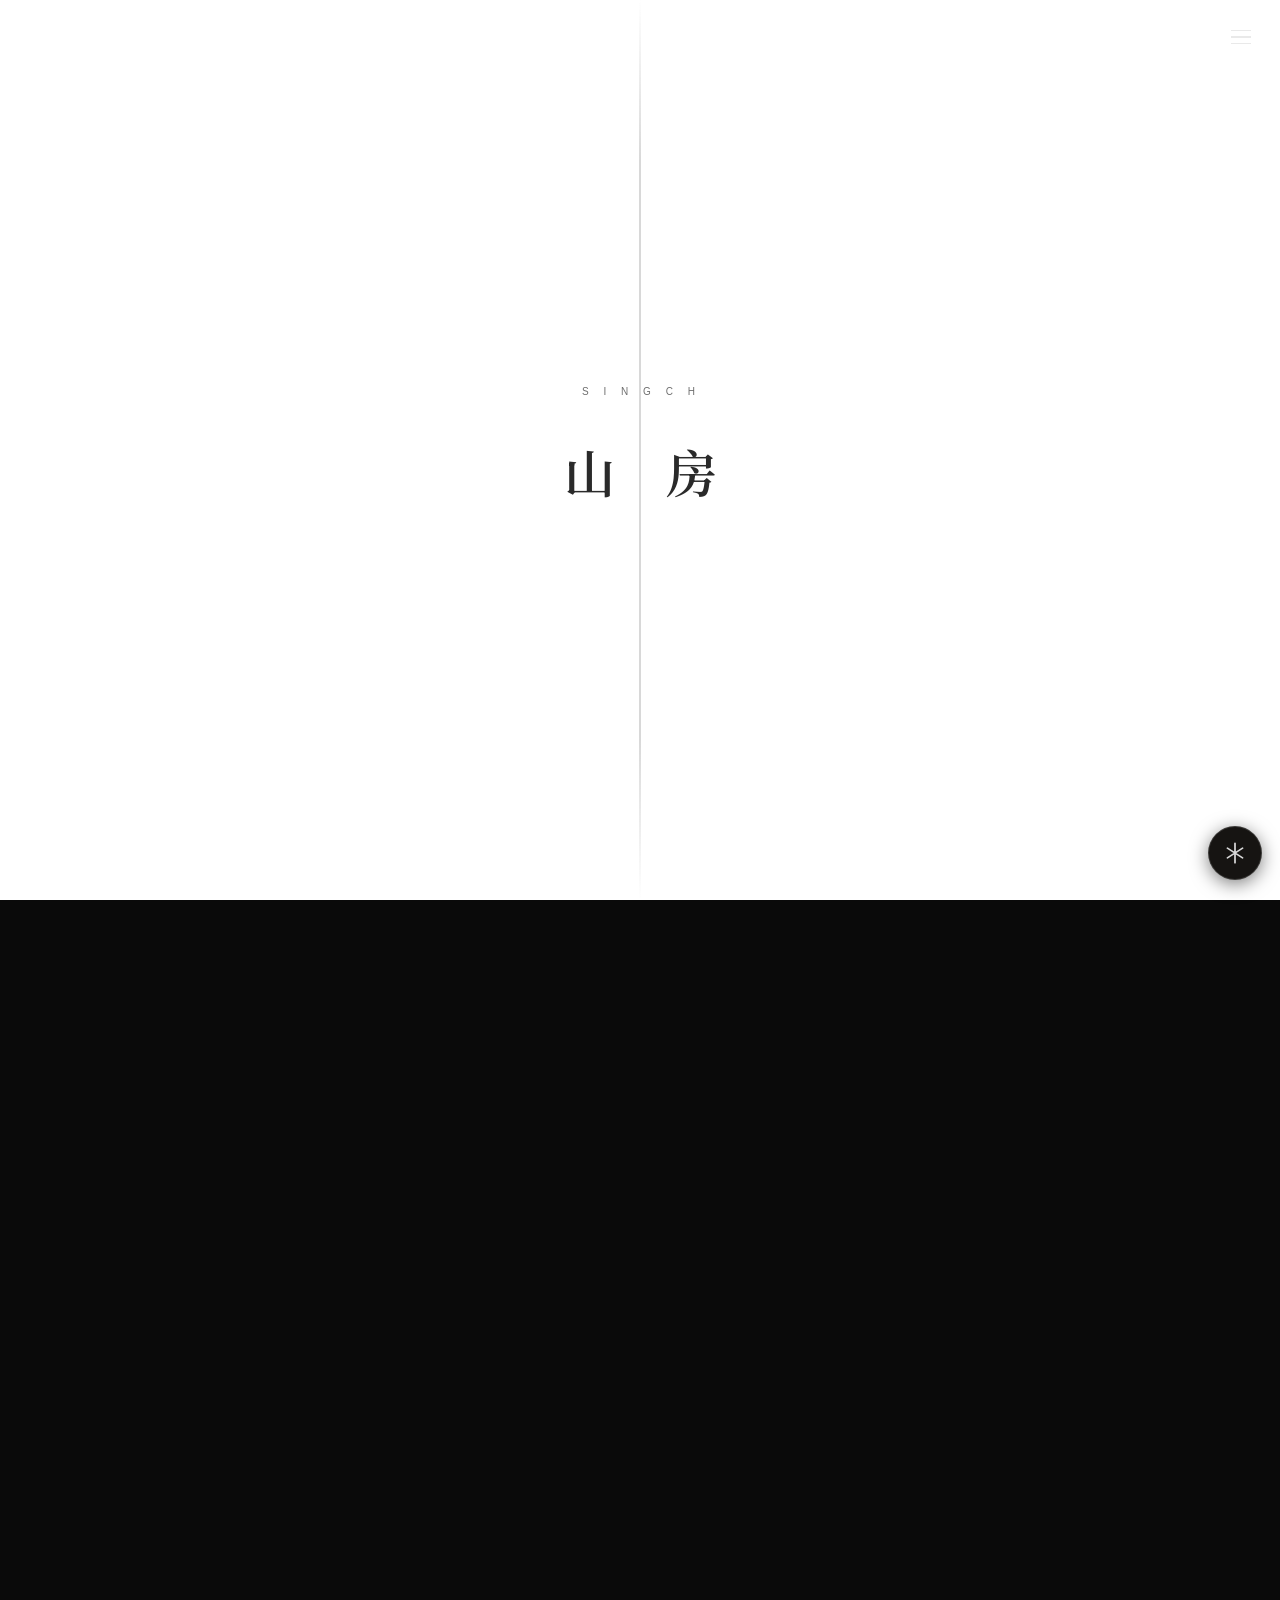
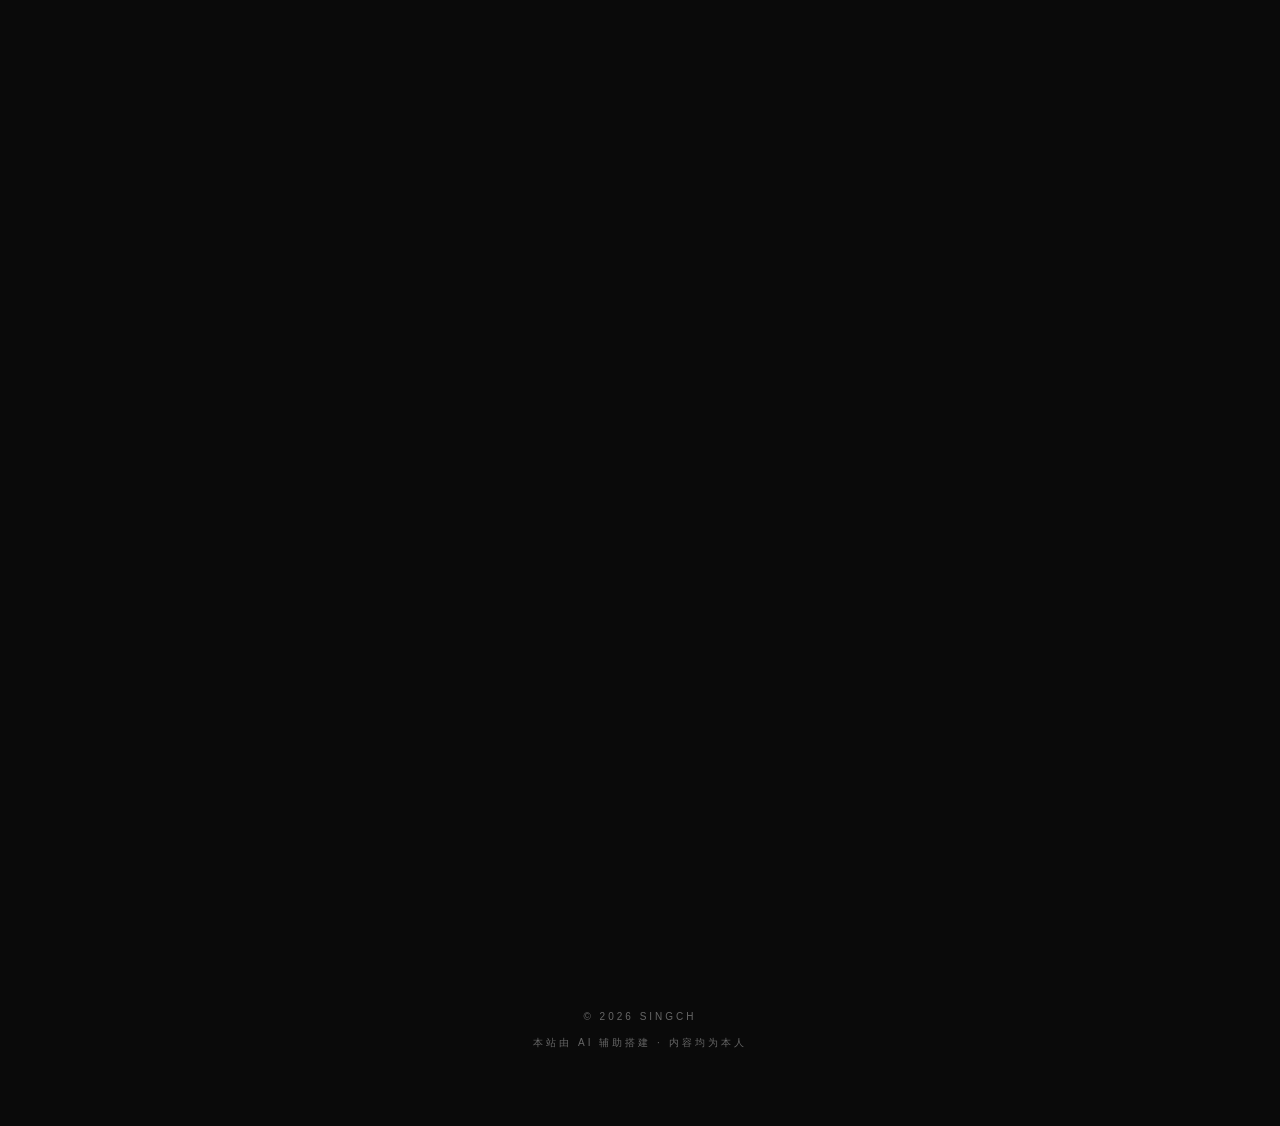
<file: index.html>
<!DOCTYPE html>
<html lang="zh-CN">
<head>
<meta charset="UTF-8">
<meta name="viewport" content="width=device-width, initial-scale=1.0, viewport-fit=cover">
<title>山房 · 开门见山</title>
<meta name="description" content="开门见山。一间山腰上的房子，十一年，三千条笔记，一百六十万字。">
<meta name="theme-color" content="#0a0a0a">
<link rel="preconnect" href="https://fonts.googleapis.com">
<link rel="preconnect" href="https://fonts.gstatic.com" crossorigin>
<link href="https://fonts.googleapis.com/css2?family=Noto+Serif+SC:wght@400;600;700&display=swap" rel="stylesheet">
<link rel="stylesheet" href="assets/css/style.css">
</head>
<body>
<div id="app"></div>
<noscript><div style="padding:40vh 20px;color:#e8e5dc;font-family:serif;text-align:center;">这间山房需要 JavaScript 才能开门。</div></noscript>

<button class="burger" id="burger" aria-label="菜单">
  <span></span><span></span><span></span>
</button>

<div class="menu" id="menu">
  <nav>
    <a href="#/" data-tab="home"><i>01</i>门</a>
    <a href="#/posts" data-tab="posts"><i>02</i>文</a>
    <a href="#/videos" data-tab="videos"><i>03</i>影</a>
    <a href="#/gallery" data-tab="gallery"><i>04</i>画</a>
    <a href="#/about" data-tab="about"><i>05</i>我</a>
  </nav>
  <div class="menu-foot">© 2026 singch</div>
</div>

<button class="bloom" id="bloom" aria-label="换季">
  <!-- 冬 · 雪花 -->
  <svg class="ic ic-0" viewBox="0 0 24 24" fill="none" stroke="currentColor" stroke-width="1.6" stroke-linecap="round" aria-hidden="true">
    <path d="M12 3v18M5 7.5l14 9M19 7.5l-14 9"/>
  </svg>
  <!-- 春 · 嫩芽 -->
  <svg class="ic ic-1" viewBox="0 0 24 24" fill="none" stroke="currentColor" stroke-width="1.5" stroke-linecap="round" stroke-linejoin="round" aria-hidden="true">
    <path d="M12 21q-.7-4 .1-8"/>
    <path d="M12 13C7 13 5 9 5.5 5.5 9 6 12 9.5 12 13Z"/>
    <path d="M12 13C17 13 19 9 18.5 5.5 15 6 12 9.5 12 13Z"/>
  </svg>
  <!-- 夏 · 瓢虫 -->
  <svg class="ic ic-2" viewBox="0 0 24 24" fill="none" stroke="currentColor" stroke-width="1.5" stroke-linecap="round" stroke-linejoin="round" aria-hidden="true">
    <ellipse cx="12" cy="13.5" rx="6.5" ry="7.5"/>
    <path d="M12 6v15"/>
    <path d="M9 4.6C9.8 3.4 10.8 2.8 12 2.8s2.2.6 3 1.8"/>
    <circle cx="9.6" cy="10.5" r="0.75" fill="currentColor" stroke="none"/>
    <circle cx="14.4" cy="10.5" r="0.75" fill="currentColor" stroke="none"/>
    <circle cx="9.6" cy="15.5" r="0.75" fill="currentColor" stroke="none"/>
    <circle cx="14.4" cy="15.5" r="0.75" fill="currentColor" stroke="none"/>
  </svg>
  <!-- 秋 · 落叶 -->
  <svg class="ic ic-3" viewBox="0 0 24 24" fill="none" stroke="currentColor" stroke-width="1.6" stroke-linecap="round" stroke-linejoin="round" aria-hidden="true">
    <path d="M4 20C4 11 10 4 20 4c0 10-7 16-16 16z"/>
    <path d="M4 20C9 15 13 11 16 8"/>
  </svg>
</button>
<div class="bloom-toast" id="bloomToast"></div>

<script src="assets/js/posts-data.js"></script>
<script src="assets/js/app.js"></script>
</body>
</html>
</file>
<file: assets/css/style.css>
/* ============ 山房 · 开门见山 · 夜色版 ============ */

:root {
  --bg: #0a0a0a;
  --ink: #e9e9e9;           /* 中性白（去黄） */
  --grey: #9a9a9a;
  --dim: #676767;
  --faint: #1c1c1c;
  --line: rgba(255, 255, 255, 0.1);
  --accent: #d8d8d8;        /* 冬（雪）：银白 */
  --accent-bright: #f5f5f5;
  --serif: 'Songti SC', 'STSong', 'Noto Serif SC', 'SimSun', serif;
  --sans: -apple-system, BlinkMacSystemFont, 'PingFang SC', 'Segoe UI', 'Microsoft YaHei', sans-serif;
}

* { margin: 0; padding: 0; box-sizing: border-box; -webkit-tap-highlight-color: transparent; }
html { scroll-behavior: smooth; }
body {
  background: var(--bg);
  color: var(--ink);
  font-family: var(--sans);
  font-size: 15px;
  line-height: 1.8;
  min-height: 100vh;
  -webkit-font-smoothing: antialiased;
  overflow-x: hidden;
}
body.menu-open { overflow: hidden; }
::selection { background: var(--accent); color: #0a0a0a; }
a { color: inherit; }

/* 汉堡 */
.burger {
  position: fixed; top: 10px; right: 10px; z-index: 130;
  width: 46px; height: 46px; background: none; border: none; cursor: pointer;
  display: flex; flex-direction: column; justify-content: center; align-items: center; gap: 5px;
}
.burger span {
  display: block; width: 20px; height: 1.5px; background: var(--ink);
  transition: transform 0.4s cubic-bezier(0.4, 0, 0.2, 1), opacity 0.3s, background 0.3s;
}
body.menu-open .burger span { background: #f5f5f5; }
.burger.open span:nth-child(1) { transform: translateY(6.5px) rotate(45deg); }
.burger.open span:nth-child(2) { opacity: 0; }
.burger.open span:nth-child(3) { transform: translateY(-6.5px) rotate(-45deg); }

/* 全屏菜单 */
.menu {
  position: fixed; inset: 0; z-index: 120;
  background: rgba(8, 8, 8, 0.97);
  -webkit-backdrop-filter: blur(14px); backdrop-filter: blur(14px);
  display: flex; flex-direction: column; justify-content: center; padding: 0 9vw;
  opacity: 0; visibility: hidden; transition: opacity 0.45s ease, visibility 0.45s;
}
.menu.open { opacity: 1; visibility: visible; }
.menu nav { display: flex; flex-direction: column; }
.menu a {
  display: flex; align-items: baseline; gap: 20px;
  font-family: var(--serif); font-size: clamp(1.6rem, 7vw, 2.4rem);
  font-weight: 600; letter-spacing: 0.1em; color: #7d7d78; text-decoration: none;
  padding: 15px 0; border-bottom: 1px solid rgba(255, 255, 255, 0.08);
  transform: translateY(26px); opacity: 0;
  transition: transform 0.55s cubic-bezier(0.2, 0.7, 0.2, 1), opacity 0.55s, color 0.3s, padding-left 0.35s;
}
.menu.open a { transform: none; opacity: 1; }
.menu.open a:nth-child(1) { transition-delay: 0.05s; }
.menu.open a:nth-child(2) { transition-delay: 0.11s; }
.menu.open a:nth-child(3) { transition-delay: 0.17s; }
.menu.open a:nth-child(4) { transition-delay: 0.23s; }
.menu.open a:nth-child(5) { transition-delay: 0.29s; }
.menu a:hover, .menu a.active { color: var(--accent-bright); padding-left: 12px; }
.menu a i { font-style: normal; font-family: var(--sans); font-size: 10px; letter-spacing: 0.25em; color: #4a4a46; }
.menu-foot { position: absolute; bottom: 26px; left: 9vw; font-size: 10px; letter-spacing: 0.25em; color: #4a4a46; }

/* 书（中式木门） */
.book { height: 200vh; position: relative; z-index: 1; }
.book-sticky { position: sticky; top: 0; height: 100vh; height: 100svh; perspective: 1800px; overflow: hidden; }
/* 整樘门（含门框）：接近全开时渐变淡出，全开即彻底消失（不闪、不留残片） */
.cover {
  position: absolute; inset: 0; z-index: 100; --w: 0; perspective: 1600px; pointer-events: none;
  opacity: clamp(0, calc((1 - var(--w)) * 4), 1);
}

.shutter {
  position: absolute; top: 0; bottom: 0; width: 50%;
  background: #ffffff;
  backface-visibility: hidden;
  will-change: transform;
}
.seam {
  position: absolute; top: 0; bottom: 0; left: 50%;
  width: 2px; margin-left: -1px;
  background: linear-gradient(to bottom, transparent 0%, var(--accent) 18%, var(--accent) 82%, transparent 100%);
  opacity: calc(1 - var(--w) * 10);
  pointer-events: none;
}

.s-l {
  left: 0;
  transform-origin: left center;
  transform: rotateY(calc(var(--w) * 95deg));
}
.s-r {
  right: 0;
  transform-origin: right center;
  transform: rotateY(calc(var(--w) * -95deg));
}

.cover-inner {
  position: absolute; inset: 0;
  display: flex; flex-direction: column; align-items: center; justify-content: center; gap: 24px;
  text-align: center;
  opacity: calc(1 - var(--w) * 2.6);
  pointer-events: none;
}
.cover-kicker { font-size: 10px; letter-spacing: 0.6em; text-indent: 0.3em; color: #6e6e6e; }
.cover-title { font-family: var(--serif); font-size: clamp(1.9rem, 8vw, 3.2rem); font-weight: 600; color: #2a2a2a; }

.mtn { width: min(72vw, 340px); margin-top: 4px; }
.mtn path { fill: none; stroke: #6e6e6e; stroke-width: 1.3; stroke-linecap: round; stroke-linejoin: round; }
.mtn .snowgrp path { fill: #d8d8d8; stroke: none; }

/* 雪线随季节换高度（冬最低/春高/夏无/秋略低于春），默认不显示任何一组 */
.snowgrp > g { display: none; }
html[data-snow="winter"] .snow-w { display: block; }
html[data-snow="spring"] .snow-s { display: block; }
html[data-snow="autumn"] .snow-a { display: block; }

.pg-no { position: absolute; top: 24px; right: 22px; font-family: var(--serif); font-size: 10px; letter-spacing: 0.2em; color: rgba(232, 229, 220, 0.24); }
.hl { color: var(--accent); }

/* 四季按钮 */
.bloom {
  position: fixed; right: 18px; bottom: 20px; z-index: 115;
  width: 54px; height: 54px; border-radius: 50%;
  border: 1px solid rgba(255, 255, 255, 0.16); background: #161412;
  cursor: pointer;
  display: flex; align-items: center; justify-content: center; color: var(--accent);
  box-shadow: 0 4px 18px rgba(0, 0, 0, 0.5);
  transition: transform 0.25s, box-shadow 0.25s;
  animation: breathe 3.6s ease-in-out infinite;
}
.bloom:hover { transform: scale(1.1); box-shadow: 0 8px 26px rgba(0, 0, 0, 0.6); }
.bloom:active { transform: scale(0.92); }
.bloom:hover .ic { transform: scale(1.18) rotate(-6deg); }
.bloom .ic { width: 26px; height: 26px; transition: transform 0.35s cubic-bezier(0.2, 0.7, 0.2, 1); display: none; }
.bloom[data-si="0"] .ic-0, .bloom[data-si="1"] .ic-1, .bloom[data-si="2"] .ic-2, .bloom[data-si="3"] .ic-3 { display: block; }
@keyframes breathe { 0%, 100% { transform: scale(1); } 50% { transform: scale(1.06); } }
.bloom-ripple { position: absolute; inset: 0; border-radius: 50%; border: 2px solid var(--accent); animation: rip 0.7s ease-out forwards; pointer-events: none; }
@keyframes rip { from { transform: scale(1); opacity: 0.8; } to { transform: scale(2.1); opacity: 0; } }
.bloom-toast {
  position: fixed; right: 18px; bottom: 86px; z-index: 115;
  font-size: 11px; letter-spacing: 0.3em; color: var(--grey);
  background: #161412; border: 1px solid rgba(255, 255, 255, 0.1);
  padding: 8px 15px; border-radius: 999px; box-shadow: 0 4px 14px rgba(0, 0, 0, 0.5);
  white-space: nowrap; opacity: 0; transform: translateY(6px);
  transition: opacity 0.4s, transform 0.4s; pointer-events: none;
}
.bloom-toast.show { opacity: 1; transform: none; }

/* 回花园键 */
.back-garden {
  position: fixed; top: 12px; left: 12px; z-index: 110;
  font-size: 11px; letter-spacing: 0.25em; color: var(--grey);
  text-decoration: none;
  background: rgba(20, 18, 16, 0.75);
  -webkit-backdrop-filter: blur(10px); backdrop-filter: blur(10px);
  border: 1px solid rgba(255, 255, 255, 0.08);
  border-radius: 999px; padding: 8px 16px;
  transition: color 0.3s, border-color 0.3s;
}
.back-garden:hover { color: var(--accent); border-color: var(--accent); }

#dust { position: fixed; inset: 0; z-index: 0; pointer-events: none; }
.scene { min-height: 100vh; min-height: 100svh; position: relative; z-index: 1; display: flex; flex-direction: column; justify-content: center; align-items: center; text-align: center; padding: 0 26px; }
.rise { opacity: 0; will-change: transform, opacity; }
.scene-left { align-items: flex-start; text-align: left; padding-left: 9vw; }
@media (min-width: 768px) {
  .scene-left { padding-left: 18vw; padding-right: 18vw; max-width: 1200px; margin: 0 auto; align-items: center; text-align: left; }
  .scene-left .stat { min-width: 360px; }
}
.scene-compact { min-height: auto; padding: 14vh 26px 0; }
.scene-end { min-height: auto; padding: 44px 26px 70px; }

.hero-core { will-change: transform, opacity; }
.hero-kicker { font-size: 10px; color: var(--accent); animation: boot 1.4s 0.2s ease both; }
.hero-line { font-family: var(--serif); font-weight: 600; font-size: clamp(1.5rem, 6vw, 2.5rem); letter-spacing: 0.18em; text-indent: 0.09em; line-height: 2; margin: 26px 0 8px; animation: boot 1.6s 0.55s ease both; }
.hero-line .accent { color: var(--accent); }
.hero-en { font-size: 11px; letter-spacing: 0.35em; text-indent: 0.175em; color: var(--dim); animation: boot 1.6s 0.9s ease both; }
@keyframes boot { from { opacity: 0; transform: translateY(22px); filter: blur(6px); } to { opacity: 1; transform: none; filter: none; } }

.stat { display: flex; align-items: baseline; justify-content: flex-start; gap: 16px; margin: 10px 0; }
.stat .num { font-family: var(--serif); font-weight: 700; font-size: clamp(2.1rem, 9vw, 3.6rem); letter-spacing: 0.04em; color: var(--ink); font-variant-numeric: tabular-nums; min-width: 0; text-align: left; }
.stat em { font-style: normal; font-size: 0.8rem; letter-spacing: 0.2em; color: var(--grey); }

.scene-note { margin-top: 34px; font-size: 0.82rem; color: var(--grey); letter-spacing: 0.12em; line-height: 2; }

.creed { font-family: var(--serif); font-weight: 600; font-size: clamp(1.5rem, 6.5vw, 2.6rem); letter-spacing: 0.22em; line-height: 2; }

.enter { display: flex; flex-direction: column; width: 100%; max-width: 580px; }
.enter a { font-family: var(--serif); font-weight: 600; font-size: clamp(1.7rem, 7.5vw, 2.8rem); letter-spacing: 0.15em; color: var(--ink); text-decoration: none; display: flex; justify-content: space-between; align-items: center; padding: 22px 4px; border-bottom: 1px solid var(--line); transition: color 0.35s, padding-left 0.4s cubic-bezier(0.2, 0.7, 0.2, 1); }
.enter a:first-child { border-top: 1px solid var(--line); }
.enter a::after { content: '→'; font-family: var(--sans); color: var(--accent); opacity: 0; transform: translateX(-10px); transition: 0.4s; }
.enter a:hover, .enter a:active { color: var(--ink); padding-left: 16px; }
.enter a:hover::after, .enter a:active::after { opacity: 1; transform: none; }
.enter .zh { display: flex; align-items: baseline; gap: 14px; }
.enter a small { font-family: var(--sans); font-size: 10px; letter-spacing: 0.3em; color: var(--dim); font-weight: 400; }

.end-note { font-size: 10px; letter-spacing: 0.3em; color: var(--dim); line-height: 2.6; text-align: center; width: 100%; display: block; }

.page { max-width: 720px; margin: 0 auto; padding: 90px 22px 80px; position: relative; z-index: 1; animation: pageIn 0.5s ease both; }
@keyframes pageIn { from { opacity: 0; transform: translateY(14px); } to { opacity: 1; transform: none; } }
.page-title { font-family: var(--serif); font-size: 1.05rem; font-weight: 600; letter-spacing: 0.4em; color: var(--grey); margin-bottom: 8px; display: flex; align-items: center; gap: 14px; }
.page-title::before { content: ''; width: 22px; height: 1px; background: var(--accent); flex: none; }
.page-sub { font-size: 0.72rem; color: var(--dim); letter-spacing: 0.2em; margin-bottom: 34px; }

.row { display: block; text-decoration: none; padding: 30px 0 26px; border-bottom: 1px solid var(--line); transition: padding-left 0.4s cubic-bezier(0.2, 0.7, 0.2, 1); }
.row:hover { padding-left: 12px; }
.row .meta { font-size: 10px; letter-spacing: 0.22em; color: var(--dim); margin-bottom: 10px; }
.row h3 { font-family: var(--serif); font-size: 1.28rem; font-weight: 600; letter-spacing: 0.06em; display: flex; justify-content: space-between; align-items: center; gap: 10px; }
.row h3::after { content: '→'; font-family: var(--sans); font-size: 0.85rem; font-weight: 400; color: var(--accent); opacity: 0; transform: translateX(-8px); transition: 0.35s; }
.row:hover h3::after { opacity: 1; transform: none; }
.row p { color: var(--grey); font-size: 0.82rem; line-height: 1.85; margin-top: 10px; display: -webkit-box; -webkit-line-clamp: 2; -webkit-box-orient: vertical; overflow: hidden; }

.back { display: inline-block; margin-bottom: 26px; color: var(--dim); text-decoration: none; font-size: 0.75rem; letter-spacing: 0.2em; }
.back:hover { color: var(--accent); }

.article-head .meta { font-size: 10px; letter-spacing: 0.25em; color: var(--dim); }
.article-head h1 { font-family: var(--serif); font-size: clamp(1.5rem, 6vw, 2.1rem); font-weight: 700; letter-spacing: 0.05em; line-height: 1.65; margin: 16px 0 12px; }
.article-head .tags { margin-bottom: 10px; }
.article-head .tags span { display: inline-block; font-size: 10px; letter-spacing: 0.15em; color: var(--grey); border: 1px solid var(--line); border-radius: 999px; padding: 3px 11px; margin-right: 6px; }
.article-head hr { border: none; height: 1px; background: var(--line); margin: 26px 0 8px; }

.article h2 { font-family: var(--serif); font-size: 1.2rem; font-weight: 600; letter-spacing: 0.08em; margin: 2.6em 0 0.9em; padding-left: 14px; border-left: 2px solid var(--accent); line-height: 1.6; }
.article p { line-height: 1.95; margin-bottom: 1.2em; color: #c9c9c9; letter-spacing: 0.02em; }
.article strong { color: var(--ink); font-weight: 600; }
.article blockquote { margin: 1.8em 0; padding: 4px 0 4px 18px; border-left: 1px solid var(--accent); color: var(--ink); font-family: var(--serif); line-height: 1.9; font-size: 0.97rem; }
.article blockquote p { margin-bottom: 0.6em; color: inherit; }
.article blockquote p:last-child { margin-bottom: 0; }
.article .src-note { margin-top: 3.2em; font-size: 0.7rem; color: var(--dim); letter-spacing: 0.1em; border-top: 1px solid var(--line); padding-top: 18px; line-height: 2; }

.v-grid { display: grid; grid-template-columns: repeat(2, 1fr); gap: 12px; }
.v-card-p { text-decoration: none; display: block; }
.v-poster { position: relative; aspect-ratio: 3 / 4; border: 1px solid var(--line); border-radius: 4px; overflow: hidden; display: flex; align-items: center; justify-content: center; background: radial-gradient(ellipse 80% 50% at 50% 0%, rgba(255, 255, 255, 0.05), transparent 70%), linear-gradient(165deg, #1a1a1a 0%, #141414 55%, #0e0e0e 100%); transition: border-color 0.3s; }
.v-card-p:hover .v-poster { border-color: var(--accent); }
.v-poster .play { width: 44px; height: 44px; border: 1px solid rgba(255, 255, 255, 0.28); border-radius: 50%; display: flex; align-items: center; justify-content: center; font-size: 12px; color: var(--ink); padding-left: 3px; transition: transform 0.3s, border-color 0.3s; }
.v-card-p:hover .play { transform: scale(1.12); border-color: var(--accent); }
.v-poster .pf { position: absolute; top: 10px; left: 10px; font-size: 9px; letter-spacing: 0.18em; color: var(--ink); border: 1px solid rgba(255, 255, 255, 0.08); border-radius: 3px; padding: 3px 7px; background: rgba(20, 18, 16, 0.7); -webkit-backdrop-filter: blur(6px); backdrop-filter: blur(6px); }
.v-info-p { padding: 12px 2px 0; }
.v-info-p .meta { font-size: 10px; letter-spacing: 0.22em; color: var(--dim); }
.v-info-p h3 { font-family: var(--serif); font-size: 0.98rem; letter-spacing: 0.06em; margin: 7px 0 4px; }
.v-info-p p { font-size: 0.75rem; color: var(--grey); line-height: 1.75; display: -webkit-box; -webkit-line-clamp: 2; -webkit-box-orient: vertical; overflow: hidden; }
.v-space-link { display: inline-block; margin-top: 22px; font-size: 0.72rem; letter-spacing: 0.2em; color: var(--grey); text-decoration: none; border: 1px solid var(--line); border-radius: 999px; padding: 9px 18px; transition: color 0.3s, border-color 0.3s; }
.v-space-link:hover { color: var(--ink); border-color: var(--accent); }

.gallery-grid { display: grid; grid-template-columns: repeat(2, 1fr); gap: 10px; }
.ph-frame { aspect-ratio: 4 / 5; border: 1px solid var(--faint); display: flex; align-items: center; justify-content: center; color: var(--dim); font-size: 10px; letter-spacing: 0.35em; text-indent: 0.35em; }
.ph-note { margin-top: 22px; font-size: 0.75rem; color: var(--dim); border-left: 1px solid var(--grey); padding-left: 14px; line-height: 2; letter-spacing: 0.05em; }

.about-block { margin-bottom: 48px; }
.about-block h2 { font-family: var(--serif); font-size: 1rem; font-weight: 600; letter-spacing: 0.35em; color: var(--grey); margin-bottom: 16px; }
.about-block p { color: #c9c9c9; line-height: 1.95; margin-bottom: 1.1em; }
.about-block .big { font-family: var(--serif); font-size: 1.3rem; color: var(--ink); line-height: 2; letter-spacing: 0.08em; }

.footer { margin-top: 80px; padding-top: 24px; border-top: 1px solid var(--line); font-size: 10px; color: var(--dim); letter-spacing: 0.2em; line-height: 2.4; text-align: center; }

@media (min-width: 768px) {
  body { font-size: 16px; }
  .page { padding: 110px 32px 90px; }
  .gallery-grid { grid-template-columns: repeat(3, 1fr); gap: 12px; }
  .v-grid { grid-template-columns: repeat(3, 1fr); gap: 14px; }
  .menu { padding: 0 14vw; }
  .menu-foot { left: 14vw; }
  .burger { top: 14px; right: 16px; }
}

@media (prefers-reduced-motion: reduce) {
  * { animation: none !important; transition: none !important; }
  .rise { opacity: 1 !important; transform: none !important; }
  .cover { display: none; }
  .book { height: auto; }
}
</file>
